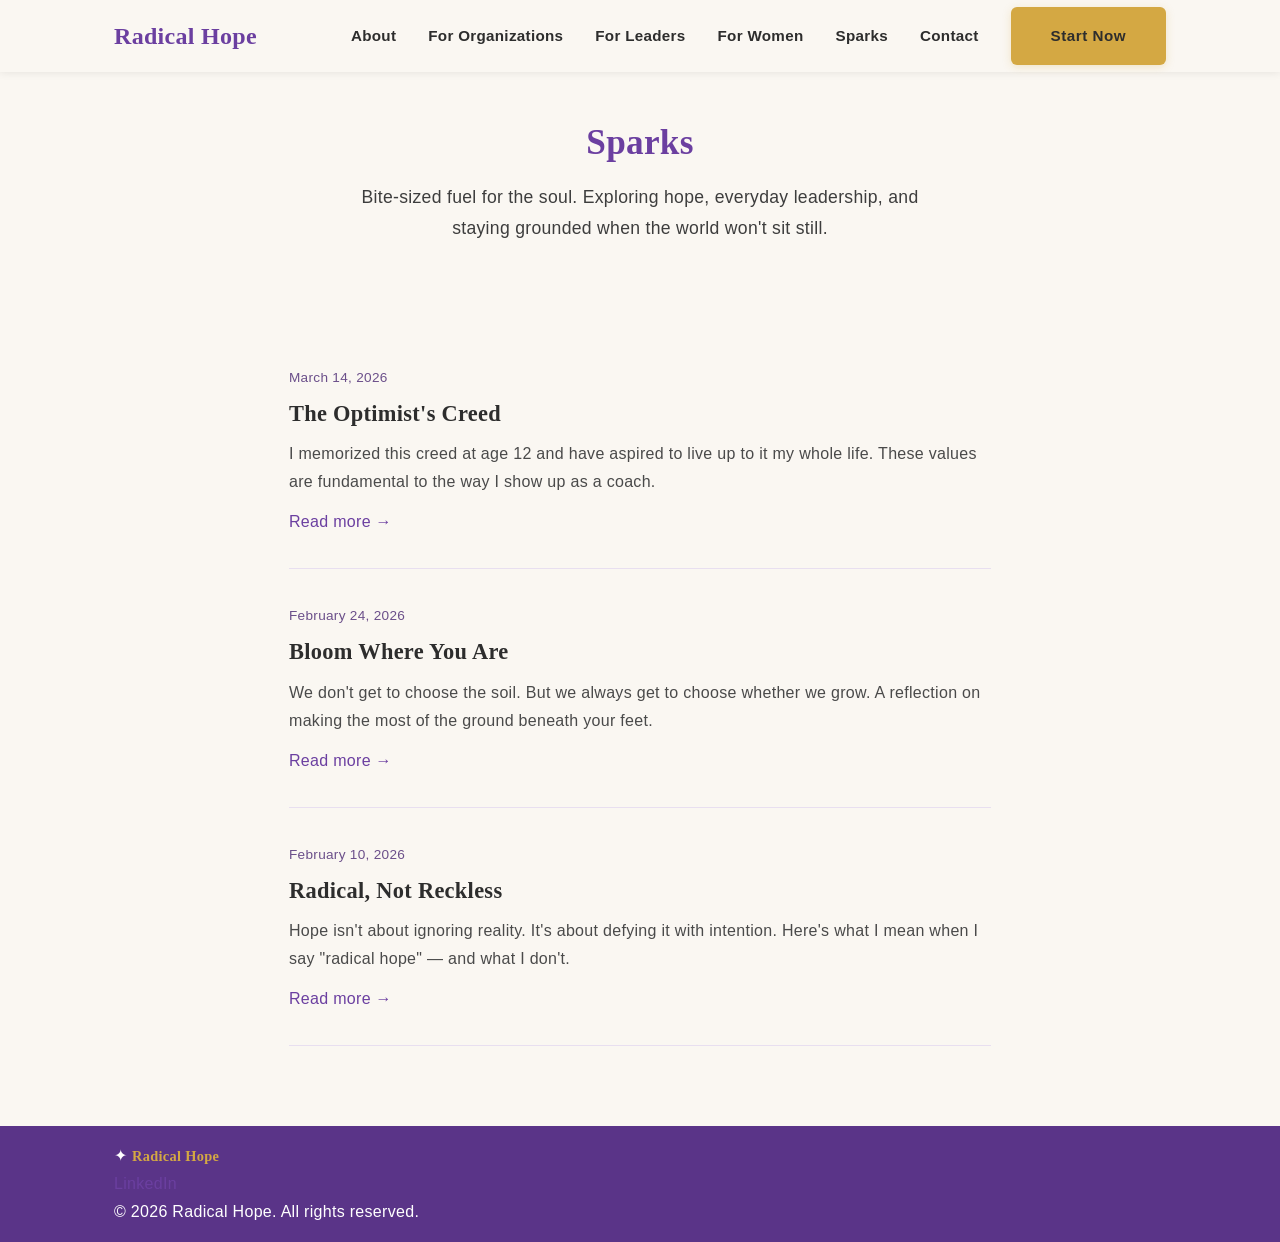
<file: blog.html>
<!DOCTYPE html>
<html lang="en">
<head>
  <meta charset="UTF-8">
  <meta name="viewport" content="width=device-width, initial-scale=1.0">
  <title>Sparks — Radical Hope</title>
  <meta name="description" content="Bite-sized fuel for the soul. Exploring hope, everyday leadership, and staying grounded when the world won't sit still.">

  <!-- Open Graph / Social Sharing -->
  <meta property="og:title" content="Sparks — Radical Hope">
  <meta property="og:description" content="Bite-sized fuel for the soul. Exploring hope, everyday leadership, and staying grounded when the world won't sit still.">
  <meta property="og:type" content="website">
  <meta property="og:image" content="https://lizelliscoaching.com/images/flower.jpg">
  <meta name="twitter:card" content="summary_large_image">

  <link rel="preconnect" href="https://fonts.googleapis.com">
  <link rel="preconnect" href="https://fonts.gstatic.com" crossorigin>
  <link href="https://fonts.googleapis.com/css2?family=Lato:wght@400;700&family=Playfair+Display:wght@600;700&display=swap" rel="stylesheet">

  <link rel="stylesheet" href="css/style.css">
  <link rel="icon" type="image/png" href="images/favicon.png">

  <meta name="referrer" content="strict-origin-when-cross-origin">

  <meta http-equiv="Content-Security-Policy" content="default-src 'self'; script-src 'self'; style-src 'self' https://fonts.googleapis.com 'unsafe-inline'; font-src 'self' https://fonts.gstatic.com data:; img-src 'self' https://lizelliscoaching.com data:;">
</head>
<body>

  <a href="#main-content" class="skip-link">Skip to main content</a>

  <!-- ========== HEADER / NAV ========== -->
  <header class="site-header">
    <nav class="nav container" aria-label="Main navigation">
      <a href="index.html" class="nav-logo">Radical Hope</a>
      <ul class="nav-links">
        <li><a href="index.html#about">About</a></li>
        <li><a href="index.html#organizations">For Organizations</a></li>
        <li><a href="index.html#leaders">For Leaders</a></li>
        <li><a href="index.html#for-women">For Women</a></li>
        <li><a href="blog.html">Sparks</a></li>
        <li><a href="index.html#contact">Contact</a></li>
        <li><a href="index.html#contact" class="btn btn-primary">Start Now</a></li>
      </ul>
      <button class="nav-toggle" aria-label="Toggle navigation" aria-expanded="false">
        <span></span><span></span><span></span>
      </button>
    </nav>
  </header>

  <main id="main-content">

  <!-- ========== BLOG HEADER ========== -->
  <div class="blog-header container">
    <h1 class="section-title">Sparks</h1>
    <p class="section-subtitle">Bite-sized fuel for the soul. Exploring hope, everyday leadership, and staying grounded when the world won't sit still.</p>
  </div>

  <!-- ========== BLOG LIST ========== -->
  <div class="blog-list container">
    <!-- PLACEHOLDER: Add new posts by copying this block and changing the details -->

    <article class="blog-list-item">
      <span class="post-date">March 14, 2026</span>
      <h2><a href="posts/the-optimists-creed.html">The Optimist's Creed</a></h2>
      <p>I memorized this creed at age 12 and have aspired to live up to it my whole life. These values are fundamental to the way I show up as a coach.</p>
      <a href="posts/the-optimists-creed.html" class="read-more">Read more →</a>
    </article>

    <article class="blog-list-item">
      <span class="post-date">February 24, 2026</span>
      <h2><a href="posts/coming-soon.html">Bloom Where You Are</a></h2>
      <p>We don't get to choose the soil. But we always get to choose whether we grow. A reflection on making the most of the ground beneath your feet.</p>
      <a href="posts/coming-soon.html" class="read-more">Read more →</a>
    </article>

    <article class="blog-list-item">
      <span class="post-date">February 10, 2026</span>
      <h2><a href="posts/coming-soon.html">Radical, Not Reckless</a></h2>
      <p>Hope isn't about ignoring reality. It's about defying it with intention. Here's what I mean when I say "radical hope" — and what I don't.</p>
      <a href="posts/coming-soon.html" class="read-more">Read more →</a>
    </article>
  </div>

  </main>

  <!-- ========== FOOTER ========== -->
  <footer class="site-footer">
    <div class="container">
      <div class="footer-content">
        <div class="footer-brand-row">
          <span class="lighthouse-icon" aria-hidden="true">✦</span>
          <span class="footer-brand">Radical Hope</span>
        </div>
        <div class="footer-social">
          <a href="https://www.linkedin.com/in/lizellis11/" target="_blank" rel="noopener noreferrer">LinkedIn</a>
        </div>
      </div>
      <div class="footer-bottom">
        &copy; 2026 Radical Hope. All rights reserved.
      </div>
    </div>
  </footer>

  <script src="js/main.js"></script>
</body>
</html>
</file>
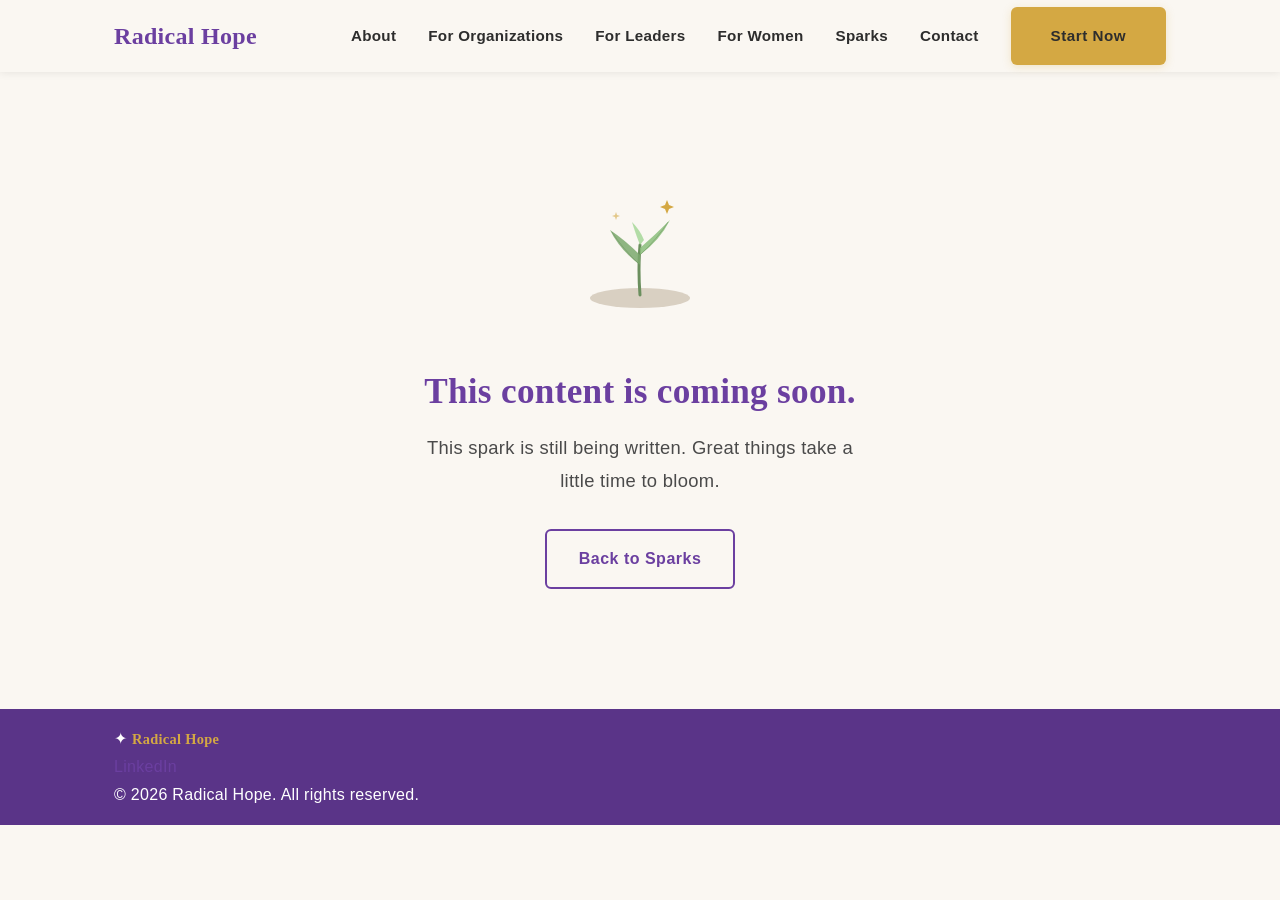
<file: posts/coming-soon.html>
<!DOCTYPE html>
<html lang="en">
<head>
  <meta charset="UTF-8">
  <meta name="viewport" content="width=device-width, initial-scale=1.0">
  <title>Coming Soon — Radical Hope</title>
  <meta name="description" content="This spark is still being written. Check back soon for new content from Radical Hope.">

  <meta property="og:title" content="Coming Soon — Radical Hope">
  <meta property="og:description" content="This spark is still being written. Check back soon.">
  <meta property="og:type" content="website">
  <meta property="og:image" content="https://lizelliscoaching.com/images/flower.jpg">
  <meta name="twitter:card" content="summary_large_image">

  <link rel="preconnect" href="https://fonts.googleapis.com">
  <link rel="preconnect" href="https://fonts.gstatic.com" crossorigin>
  <link href="https://fonts.googleapis.com/css2?family=Lato:wght@400;700&family=Playfair+Display:wght@600;700&display=swap" rel="stylesheet">

  <link rel="stylesheet" href="../css/style.css">
  <link rel="icon" type="image/png" href="../images/favicon.png">

  <meta name="referrer" content="strict-origin-when-cross-origin">

  <meta http-equiv="Content-Security-Policy" content="default-src 'self'; script-src 'self'; style-src 'self' https://fonts.googleapis.com 'unsafe-inline'; font-src 'self' https://fonts.gstatic.com data:; img-src 'self' https://lizelliscoaching.com data:;">

  <style>
    .coming-soon {
      text-align: center;
      padding-top: 160px;
      padding-bottom: 120px;
      min-height: 70vh;
      display: flex;
      flex-direction: column;
      align-items: center;
      justify-content: center;
    }

    /* Animated sprouting seedling */
    .coming-soon-graphic {
      margin-bottom: 40px;
    }

    .coming-soon-graphic svg {
      width: 160px;
      height: 160px;
    }

    /* Gentle floating animation on the leaves */
    @keyframes sway {
      0%, 100% { transform: rotate(-2deg); }
      50% { transform: rotate(2deg); }
    }

    .leaf-group {
      transform-origin: 80px 120px;
      animation: sway 4s ease-in-out infinite;
    }

    /* Soft pulse on the sparkle */
    @keyframes sparkle {
      0%, 100% { opacity: 0.4; }
      50% { opacity: 1; }
    }

    .sparkle {
      animation: sparkle 3s ease-in-out infinite;
    }

    .coming-soon h1 {
      font-family: 'Playfair Display', serif;
      font-size: 2.2rem;
      color: var(--purple);
      margin-bottom: 16px;
    }

    .coming-soon p {
      font-size: 1.15rem;
      color: #4A4A4A;
      max-width: 440px;
      margin: 0 auto 32px auto;
      line-height: 1.8;
    }

    @media (max-width: 600px) {
      .coming-soon {
        padding-top: 120px;
        padding-bottom: 80px;
      }

      .coming-soon h1 {
        font-size: 1.8rem;
      }

      .coming-soon-graphic svg {
        width: 120px;
        height: 120px;
      }
    }
  </style>
</head>
<body>

  <a href="#main-content" class="skip-link">Skip to main content</a>

  <!-- ========== HEADER / NAV ========== -->
  <header class="site-header">
    <nav class="nav container" aria-label="Main navigation">
      <a href="../index.html" class="nav-logo">Radical Hope</a>
      <ul class="nav-links">
        <li><a href="../index.html#about">About</a></li>
        <li><a href="../index.html#organizations">For Organizations</a></li>
        <li><a href="../index.html#leaders">For Leaders</a></li>
        <li><a href="../index.html#for-women">For Women</a></li>
        <li><a href="../blog.html">Sparks</a></li>
        <li><a href="../index.html#contact">Contact</a></li>
        <li><a href="../index.html#contact" class="btn btn-primary">Start Now</a></li>
      </ul>
      <button class="nav-toggle" aria-label="Toggle navigation" aria-expanded="false">
        <span></span><span></span><span></span>
      </button>
    </nav>
  </header>

  <main id="main-content">
    <div class="container">
      <div class="coming-soon">

        <!-- Sprouting seedling illustration -->
        <div class="coming-soon-graphic" aria-hidden="true">
          <svg viewBox="0 0 160 160" xmlns="http://www.w3.org/2000/svg">
            <!-- Soil -->
            <ellipse cx="80" cy="138" rx="50" ry="10" fill="#8B7355" opacity="0.3"/>

            <!-- Stem -->
            <path d="M80 135 Q78 110 80 85" stroke="#6B8F5E" stroke-width="3" fill="none" stroke-linecap="round"/>

            <!-- Left leaf -->
            <g class="leaf-group">
              <path d="M80 105 Q60 90 50 70 Q65 80 80 95" fill="#7CAA6E" opacity="0.85"/>
              <path d="M80 105 Q62 88 52 72" stroke="#6B8F5E" stroke-width="1" fill="none" opacity="0.5"/>
            </g>

            <!-- Right leaf -->
            <g class="leaf-group" style="animation-delay: -2s;">
              <path d="M80 95 Q100 80 110 60 Q95 75 80 88" fill="#8BBF7C" opacity="0.85"/>
              <path d="M80 95 Q98 78 108 62" stroke="#6B8F5E" stroke-width="1" fill="none" opacity="0.5"/>
            </g>

            <!-- Small top leaf (new growth) -->
            <path d="M80 85 Q75 72 72 62 Q80 70 84 80" fill="#A0D492" opacity="0.8"/>

            <!-- Gold sparkle -->
            <g class="sparkle">
              <path d="M105 45 L107 40 L109 45 L114 47 L109 49 L107 54 L105 49 L100 47 Z" fill="#D4A843"/>
            </g>

            <!-- Small sparkle -->
            <g class="sparkle" style="animation-delay: -1.5s;">
              <path d="M55 55 L56 52 L57 55 L60 56 L57 57 L56 60 L55 57 L52 56 Z" fill="#D4A843" opacity="0.6"/>
            </g>
          </svg>
        </div>

        <h1>This content is coming soon.</h1>
        <p>This spark is still being written. Great things take a little time to bloom.</p>
        <a href="../blog.html" class="btn btn-outline">Back to Sparks</a>

      </div>
    </div>
  </main>

  <!-- ========== FOOTER ========== -->
  <footer class="site-footer">
    <div class="container">
      <div class="footer-content">
        <div class="footer-brand-row">
          <span class="lighthouse-icon" aria-hidden="true">&#10022;</span>
          <span class="footer-brand">Radical Hope</span>
        </div>
        <div class="footer-social">
          <a href="https://www.linkedin.com/in/lizellis11/" target="_blank" rel="noopener noreferrer">LinkedIn</a>
        </div>
      </div>
      <div class="footer-bottom">
        &copy; 2026 Radical Hope. All rights reserved.
      </div>
    </div>
  </footer>

  <script src="../js/main.js"></script>
</body>
</html>
</file>
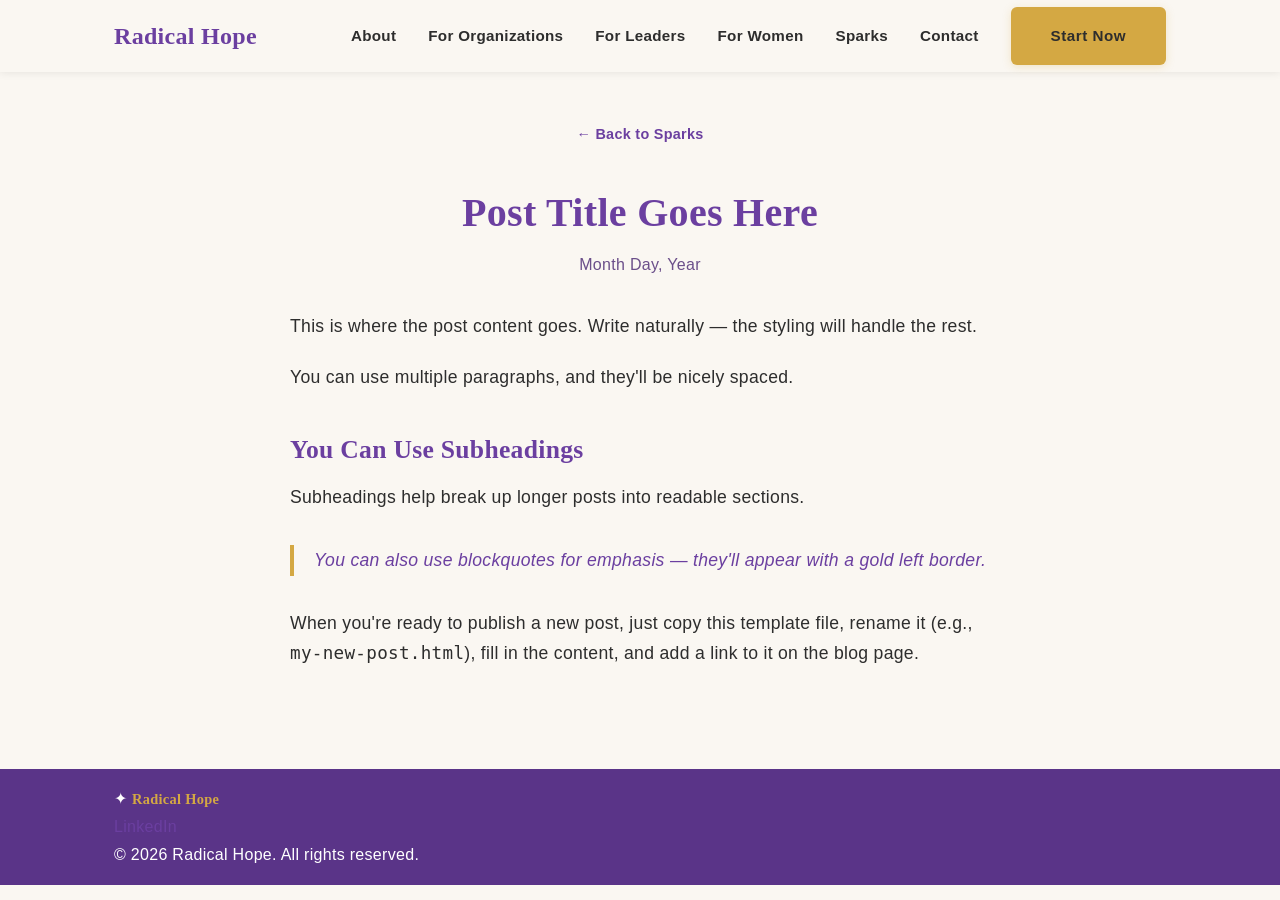
<file: posts/template.html>
<!DOCTYPE html>
<html lang="en">
<head>
  <meta charset="UTF-8">
  <meta name="viewport" content="width=device-width, initial-scale=1.0">
  <!-- PLACEHOLDER: Change the title, description, and OG tags for each new post -->
  <title>Post Title — Radical Hope</title>
  <meta name="description" content="A reflection from Radical Hope.">

  <!-- Open Graph / Social Sharing — update these for each post -->
  <meta property="og:title" content="Post Title — Radical Hope">
  <meta property="og:description" content="A reflection from Radical Hope.">
  <meta property="og:type" content="article">
  <meta property="og:image" content="https://lizelliscoaching.com/images/flower.jpg">
  <meta name="twitter:card" content="summary_large_image">

  <link rel="preconnect" href="https://fonts.googleapis.com">
  <link rel="preconnect" href="https://fonts.gstatic.com" crossorigin>
  <link href="https://fonts.googleapis.com/css2?family=Lato:wght@400;700&family=Playfair+Display:wght@600;700&display=swap" rel="stylesheet">

  <!-- Note: CSS path goes up one folder since posts live in /posts/ -->
  <link rel="stylesheet" href="../css/style.css">
  <link rel="icon" type="image/png" href="../images/favicon.png">

  <meta name="referrer" content="strict-origin-when-cross-origin">

  <meta http-equiv="Content-Security-Policy" content="default-src 'self'; script-src 'self'; style-src 'self' https://fonts.googleapis.com 'unsafe-inline'; font-src 'self' https://fonts.gstatic.com data:; img-src 'self' https://lizelliscoaching.com data:;">
</head>
<body>

  <a href="#main-content" class="skip-link">Skip to main content</a>

  <!-- ========== HEADER / NAV ========== -->
  <header class="site-header">
    <nav class="nav container" aria-label="Main navigation">
      <a href="../index.html" class="nav-logo">Radical Hope</a>
      <ul class="nav-links">
        <li><a href="../index.html#about">About</a></li>
        <li><a href="../index.html#organizations">For Organizations</a></li>
        <li><a href="../index.html#leaders">For Leaders</a></li>
        <li><a href="../index.html#for-women">For Women</a></li>
        <li><a href="../blog.html">Sparks</a></li>
        <li><a href="../index.html#contact">Contact</a></li>
        <li><a href="../index.html#contact" class="btn btn-primary">Start Now</a></li>
      </ul>
      <button class="nav-toggle" aria-label="Toggle navigation" aria-expanded="false">
        <span></span><span></span><span></span>
      </button>
    </nav>
  </header>

  <main id="main-content">
  <!-- ========== POST CONTENT ========== -->
  <div class="container">
    <div class="post-header">
      <a href="../blog.html" class="back-link">← Back to Sparks</a>
      <!-- PLACEHOLDER: Change the title and date for each new post -->
      <h1>Post Title Goes Here</h1>
      <span class="post-date">Month Day, Year</span>
    </div>

    <article class="post-body">
      <!-- PLACEHOLDER: Write your post content below -->

      <p>This is where the post content goes. Write naturally — the styling will handle the rest.</p>

      <p>You can use multiple paragraphs, and they'll be nicely spaced.</p>

      <h2>You Can Use Subheadings</h2>

      <p>Subheadings help break up longer posts into readable sections.</p>

      <blockquote>
        You can also use blockquotes for emphasis — they'll appear with a gold left border.
      </blockquote>

      <p>When you're ready to publish a new post, just copy this template file, rename it (e.g., <code>my-new-post.html</code>), fill in the content, and add a link to it on the blog page.</p>
    </article>
  </div>

  </main>

  <!-- ========== FOOTER ========== -->
  <footer class="site-footer">
    <div class="container">
      <div class="footer-content">
        <div class="footer-brand-row">
          <span class="lighthouse-icon" aria-hidden="true">✦</span>
          <span class="footer-brand">Radical Hope</span>
        </div>
        <div class="footer-social">
          <a href="https://www.linkedin.com/in/lizellis11/" target="_blank" rel="noopener noreferrer">LinkedIn</a>
        </div>
      </div>
      <div class="footer-bottom">
        &copy; 2026 Radical Hope. All rights reserved.
      </div>
    </div>
  </footer>

  <script src="../js/main.js"></script>
</body>
</html>
</file>
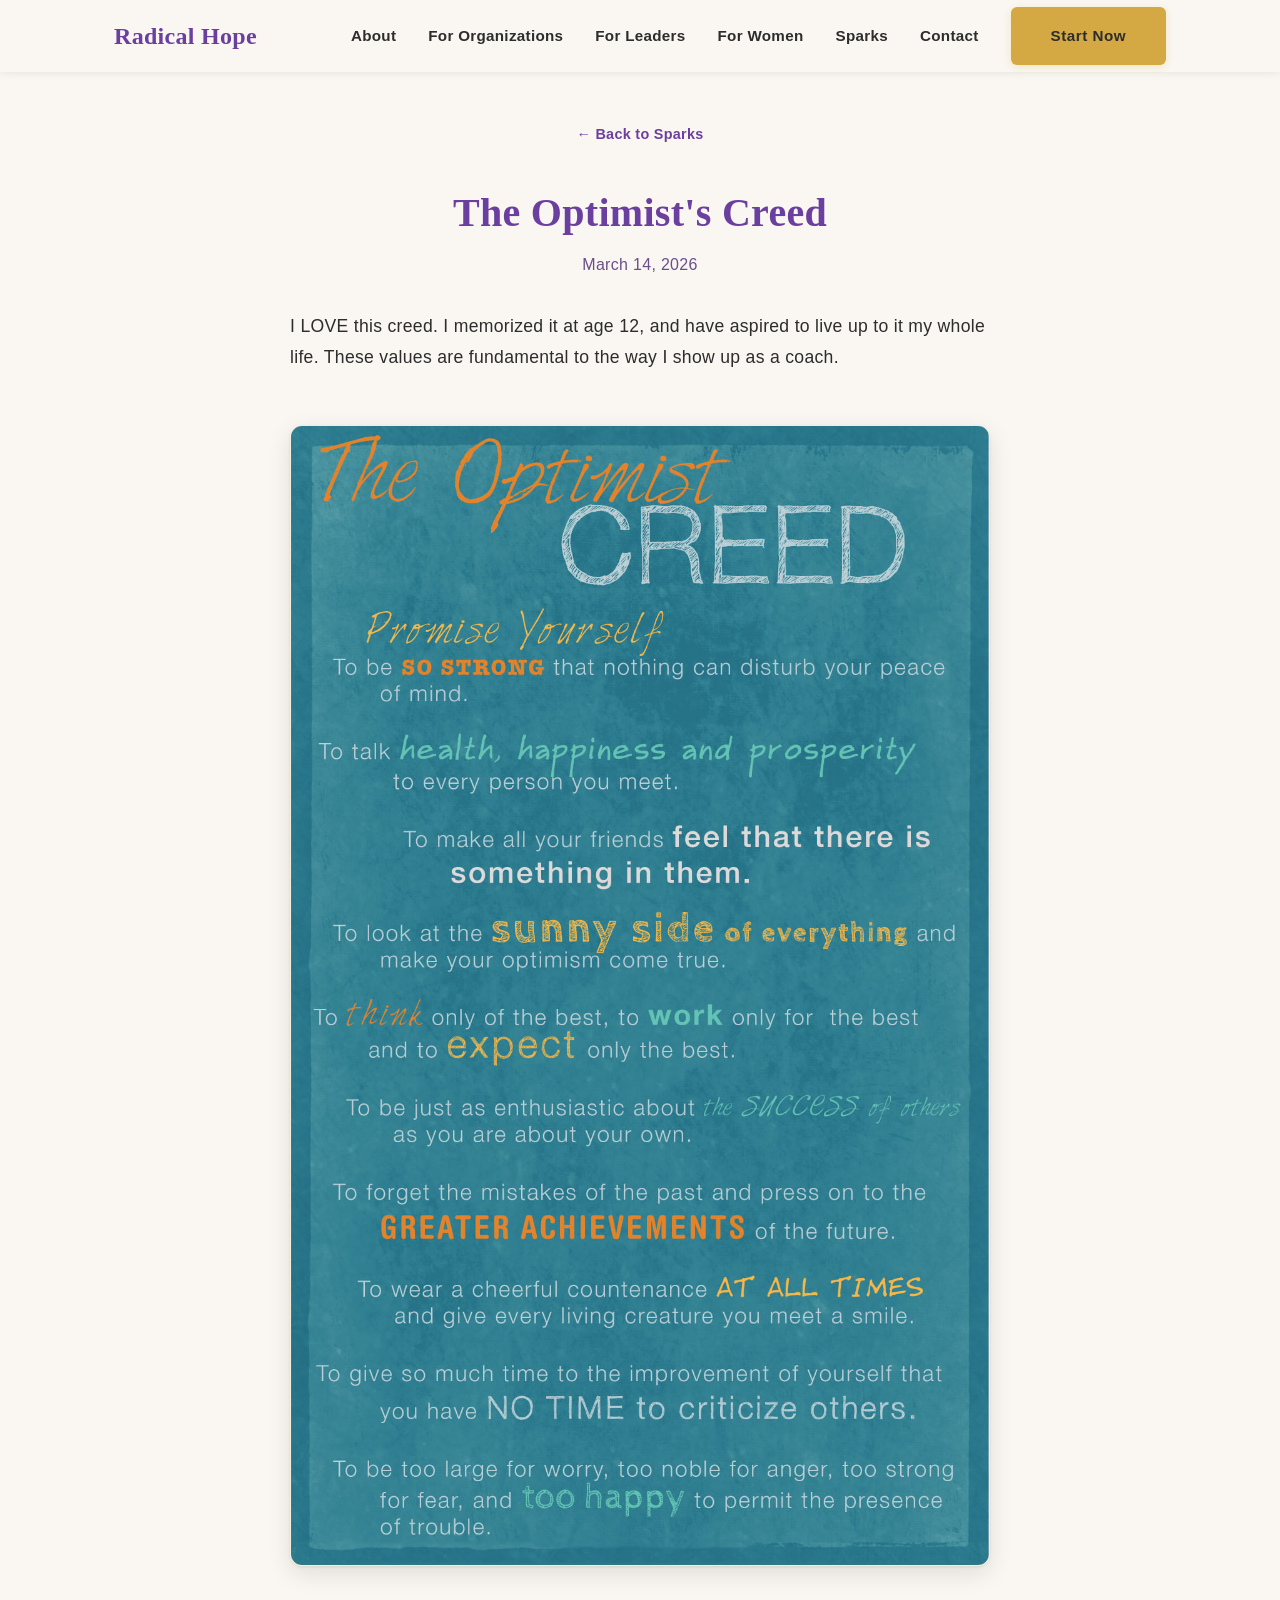
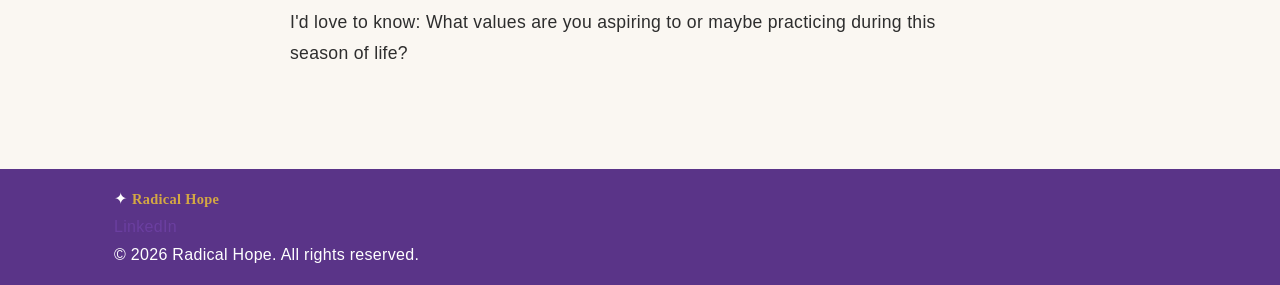
<file: posts/the-optimists-creed.html>
<!DOCTYPE html>
<html lang="en">
<head>
  <meta charset="UTF-8">
  <meta name="viewport" content="width=device-width, initial-scale=1.0">
  <title>The Optimist's Creed — Radical Hope</title>
  <meta name="description" content="The Optimist's Creed by Christian D. Larson — and a reflection on the values that shape how we show up.">

  <!-- Open Graph / Social Sharing -->
  <meta property="og:title" content="The Optimist's Creed — Radical Hope">
  <meta property="og:description" content="I memorized this creed at age 12 and have aspired to live up to it my whole life.">
  <meta property="og:type" content="article">
  <meta property="og:image" content="https://lizelliscoaching.com/images/optimists-creed.jpg">
  <meta name="twitter:card" content="summary_large_image">

  <link rel="preconnect" href="https://fonts.googleapis.com">
  <link rel="preconnect" href="https://fonts.gstatic.com" crossorigin>
  <link href="https://fonts.googleapis.com/css2?family=Lato:wght@400;700&family=Playfair+Display:wght@600;700&display=swap" rel="stylesheet">

  <link rel="stylesheet" href="../css/style.css">
  <link rel="icon" type="image/png" href="../images/favicon.png">

  <meta name="referrer" content="strict-origin-when-cross-origin">

  <meta http-equiv="Content-Security-Policy" content="default-src 'self'; script-src 'self'; style-src 'self' https://fonts.googleapis.com 'unsafe-inline'; font-src 'self' https://fonts.gstatic.com data:; img-src 'self' https://lizelliscoaching.com data:;">
</head>
<body>

  <a href="#main-content" class="skip-link">Skip to main content</a>

  <!-- ========== HEADER / NAV ========== -->
  <header class="site-header">
    <nav class="nav container" aria-label="Main navigation">
      <a href="../index.html" class="nav-logo">Radical Hope</a>
      <ul class="nav-links">
        <li><a href="../index.html#about">About</a></li>
        <li><a href="../index.html#organizations">For Organizations</a></li>
        <li><a href="../index.html#leaders">For Leaders</a></li>
        <li><a href="../index.html#for-women">For Women</a></li>
        <li><a href="../blog.html">Sparks</a></li>
        <li><a href="../index.html#contact">Contact</a></li>
        <li><a href="../index.html#contact" class="btn btn-primary">Start Now</a></li>
      </ul>
      <button class="nav-toggle" aria-label="Toggle navigation" aria-expanded="false">
        <span></span><span></span><span></span>
      </button>
    </nav>
  </header>

  <main id="main-content">
  <!-- ========== POST CONTENT ========== -->
  <div class="container">
    <div class="post-header">
      <a href="../blog.html" class="back-link">← Back to Sparks</a>
      <h1>The Optimist's Creed</h1>
      <span class="post-date">March 14, 2026</span>
    </div>

    <article class="post-body">
      <p>I LOVE this creed. I memorized it at age 12, and have aspired to live up to it my whole life. These values are fundamental to the way I show up as a coach.</p>

      <img src="../images/optimists-creed.jpg" alt="The Optimist's Creed by Christian D. Larson" class="post-image" loading="lazy">

      <p>I'd love to know: What values are you aspiring to or maybe practicing during this season of life?</p>
    </article>
  </div>

  </main>

  <!-- ========== FOOTER ========== -->
  <footer class="site-footer">
    <div class="container">
      <div class="footer-content">
        <div class="footer-brand-row">
          <span class="lighthouse-icon" aria-hidden="true">✦</span>
          <span class="footer-brand">Radical Hope</span>
        </div>
        <div class="footer-social">
          <a href="https://www.linkedin.com/in/lizellis11/" target="_blank" rel="noopener noreferrer">LinkedIn</a>
        </div>
      </div>
      <div class="footer-bottom">
        &copy; 2026 Radical Hope. All rights reserved.
      </div>
    </div>
  </footer>

  <script src="../js/main.js"></script>
</body>
</html>
</file>
<file: css/style.css>
/* ============================================
   RADICAL HOPE — Global Styles
   ============================================ */

/* --- Color Variables & Base Setup --- */
:root {
  --purple: #6B3FA0;
  --purple-dark: #5A3488;
  --gold: #D4A843;
  --gold-text: #B8860B;
  --gold-light: #E8C96A;
  --ivory: #FAF7F2;
  --charcoal: #2D2D2D;
  --lavender: #E8DFF0;
  --white: #FFFFFF;
  --shadow: rgba(0, 0, 0, 0.08);
  --shadow-hover: rgba(0, 0, 0, 0.15);
}

* {
  margin: 0;
  padding: 0;
  box-sizing: border-box;
}

html {
  scroll-behavior: smooth;
  font-size: 16px;
}

body {
  font-family: 'Lato', sans-serif;
  color: var(--charcoal);
  background-color: var(--ivory);
  line-height: 1.75;
  letter-spacing: 0.3px;
}

h1, h2, h3, h4 {
  font-family: 'Playfair Display', serif;
  line-height: 1.3;
}

a {
  color: var(--purple);
  text-decoration: none;
  transition: color 0.3s ease;
}

a:hover {
  color: var(--gold-text);
}

img {
  max-width: 100%;
  height: auto;
}

/* --- Skip Link (Accessibility) --- */
.skip-link {
  position: absolute;
  top: -100%;
  left: 16px;
  background: var(--purple);
  color: var(--white);
  padding: 8px 16px;
  border-radius: 0 0 6px 6px;
  z-index: 2000;
  font-weight: 700;
  transition: top 0.2s ease;
}

.skip-link:focus {
  top: 0;
  color: var(--white);
}

/* --- Focus Styles (Accessibility) --- */
*:focus-visible {
  outline: 3px solid var(--gold);
  outline-offset: 2px;
}

/* --- Utility Classes --- */
.container {
  max-width: 1100px;
  margin: 0 auto;
  padding: 0 24px;
}

.section {
  padding: 80px 0;
}

.section-title {
  font-size: 2.2rem;
  color: var(--purple);
  margin-bottom: 16px;
  text-align: center;
}

.section-subtitle {
  font-size: 1.1rem;
  color: #3D3D3D;
  text-align: center;
  max-width: 600px;
  margin: 0 auto 48px auto;
}

/* Placeholder content marker */
.placeholder-note {
  display: none; /* Hidden on the live site; visible in code as a comment */
}

/* --- Buttons --- */
.btn {
  display: inline-block;
  padding: 14px 32px;
  border-radius: 6px;
  font-family: 'Lato', sans-serif;
  font-size: 1rem;
  font-weight: 700;
  letter-spacing: 0.5px;
  cursor: pointer;
  transition: all 0.4s ease;
  border: none;
}

.btn-primary {
  background-color: var(--gold);
  color: var(--charcoal);
  padding: 16px 40px;
  box-shadow: 0 2px 8px rgba(212, 168, 67, 0.25);
}

.btn-primary:hover {
  background-color: var(--gold-light);
  color: var(--charcoal);
  transform: translateY(-2px);
  box-shadow: 0 8px 20px rgba(212, 168, 67, 0.35);
}

.btn-outline {
  background-color: transparent;
  color: var(--purple);
  border: 2px solid var(--purple);
}

.btn-outline:hover {
  background-color: var(--purple);
  color: var(--white);
  transform: translateY(-2px);
}


/* ============================================
   HEADER / NAVIGATION
   ============================================ */
.site-header {
  position: fixed;
  top: 0;
  left: 0;
  width: 100%;
  z-index: 1000;
  background-color: rgba(250, 247, 242, 0.95);
  backdrop-filter: blur(8px);
  box-shadow: 0 1px 8px var(--shadow);
  transition: background-color 0.3s ease;
}

.nav {
  display: flex;
  justify-content: space-between;
  align-items: center;
  height: 72px;
}

.nav-logo {
  font-family: 'Playfair Display', serif;
  font-size: 1.5rem;
  font-weight: 700;
  color: var(--purple);
}

.nav-logo:hover {
  color: var(--purple);
}

.nav-links {
  display: flex;
  list-style: none;
  gap: 32px;
  align-items: center;
}

.nav-links a {
  font-size: 0.95rem;
  font-weight: 600;
  color: var(--charcoal);
  position: relative;
}

.nav-links a::after {
  content: '';
  position: absolute;
  bottom: -4px;
  left: 0;
  width: 0;
  height: 2px;
  background-color: var(--gold);
  transition: width 0.4s ease;
}

.nav-links a:hover {
  color: var(--purple);
}

.nav-links a:hover::after {
  width: 100%;
}

/* Hamburger menu button — hidden on desktop */
.nav-toggle {
  display: none;
  background: none;
  border: none;
  cursor: pointer;
  padding: 8px;
}

.nav-toggle span {
  display: block;
  width: 24px;
  height: 2px;
  background-color: var(--charcoal);
  margin: 6px 0;
  transition: all 0.3s ease;
}


/* ============================================
   HERO SECTION
   ============================================ */
.hero {
  padding-top: 140px; /* 72px for fixed header + generous breathing room */
  padding-bottom: 80px;
  min-height: auto;
  display: flex;
  align-items: center;
  /* Subtle lighthouse beam gradient from top-right */
  background:
    radial-gradient(ellipse at 85% 20%, rgba(212, 168, 67, 0.12) 0%, transparent 50%),
    radial-gradient(ellipse at 15% 80%, rgba(107, 63, 160, 0.08) 0%, transparent 50%),
    var(--ivory);
}

.hero .container {
  display: flex;
  align-items: center;
  gap: 64px;
}

.hero-text {
  flex: 1;
}

.hero-text h1 {
  font-size: 3.5rem;
  font-weight: 700;
  color: var(--purple);
  margin-bottom: 16px;
  letter-spacing: -1px;
  text-shadow: 0 2px 8px rgba(0, 0, 0, 0.06);
}

.hero-text h1 .accent {
  color: var(--gold-text);
}

.hero-text .tagline {
  font-size: 1.25rem;
  margin-bottom: 32px;
  color: #4A4A4A;
  max-width: 500px;
  line-height: 1.8;
  letter-spacing: 0.3px;
}

.hero-image {
  flex: 0 0 380px;
}

.hero-image img {
  border-radius: 12px;
  box-shadow:
    0 1px 3px rgba(0, 0, 0, 0.08),
    0 8px 32px rgba(0, 0, 0, 0.12);
  border: 1px solid rgba(212, 168, 67, 0.15);
}


/* ============================================
   ABOUT SECTION
   ============================================ */
.about {
  background-color: var(--ivory);
}

.about-grid {
  display: grid;
  grid-template-columns: 300px 1fr;
  gap: 64px;
  align-items: center;
  max-width: 900px;
  margin: 0 auto;
}

.about-image img {
  width: 100%;
  border-radius: 12px;
  box-shadow: 0 8px 32px rgba(0, 0, 0, 0.1);
  border: 1px solid rgba(212, 168, 67, 0.12);
}

.about-title {
  text-align: left;
}

.about-content {
  font-size: 1.1rem;
}

.about-content p {
  margin-bottom: 20px;
}

.about-content .highlight {
  color: var(--purple);
  font-weight: 700;
}

.about-links {
  display: flex;
  gap: 24px;
  margin-top: 16px;
}

.social-link {
  display: inline-flex;
  align-items: center;
  gap: 6px;
  color: var(--purple);
  opacity: 0.7;
  font-size: 0.85rem;
  font-weight: 600;
  transition: opacity 0.3s ease, color 0.3s ease;
}

.social-link:hover {
  opacity: 1;
  color: var(--gold);
}

/* Angel wordmark — match the muted purple of other social links */
.angel-wordmark {
  height: 18px;
  width: auto;
  filter: brightness(0) saturate(100%) invert(25%) sepia(50%) saturate(1500%) hue-rotate(250deg) brightness(80%);
}


/* ============================================
   FOR ORGANIZATIONS SECTION
   ============================================ */
.organizations {
  /* Mirrored version of the hero gradient — gold glow from the right */
  background:
    radial-gradient(ellipse at 15% 20%, rgba(107, 63, 160, 0.06) 0%, transparent 50%),
    radial-gradient(ellipse at 85% 80%, rgba(212, 168, 67, 0.10) 0%, transparent 50%),
    var(--ivory);
}


/* ============================================
   SPEAKING SECTION
   ============================================ */
.speaking-grid {
  display: grid;
  grid-template-columns: 1fr 1fr;
  gap: 48px;
  margin-bottom: 48px;
}

/* When a speaking-grid has only one child, let it span full width */
.speaking-grid > :only-child {
  grid-column: 1 / -1;
}

.speaking-grid + .speaking-grid {
  padding-top: 48px;
  border-top: 1px solid rgba(107, 63, 160, 0.1);
}

.speaking-description h3 {
  font-size: 1.5rem;
  color: var(--purple);
  margin-bottom: 16px;
  border-left: 4px solid var(--gold);
  padding-left: 16px;
}

.speaking-description p {
  margin-bottom: 16px;
}

/* Workshop context line (subtitle under workshop headings) */
.workshop-context {
  font-family: 'Playfair Display', serif;
  font-style: italic;
  font-size: 1.1rem;
  color: #8A6914;
  margin-bottom: 16px;
}

/* Takeaways list */
.takeaways {
  list-style: none;
  padding: 0;
}

.takeaways li {
  padding: 12px 0;
  padding-left: 28px;
  position: relative;
  border-bottom: 1px solid rgba(107, 63, 160, 0.1);
}

.takeaways li::before {
  content: '✦';
  position: absolute;
  left: 0;
  color: var(--gold);
}

/* Space between takeaways list and CTA button */
.takeaways + .btn,
.takeaways ~ .btn {
  margin-top: 24px;
}


/* Testimonials */
.testimonials {
  display: grid;
  grid-template-columns: repeat(auto-fit, minmax(300px, 1fr));
  gap: 32px;
  margin-top: 60px;
  padding-top: 60px;
  border-top: 1px solid rgba(107, 63, 160, 0.1);
}

.testimonial-card {
  background: var(--white);
  padding: 32px;
  border-radius: 12px;
  box-shadow: 0 4px 16px var(--shadow);
  border: 1px solid rgba(212, 168, 67, 0.15);
  position: relative;
  transition: all 0.4s ease;
}

.testimonial-card:hover {
  box-shadow: 0 12px 32px rgba(0, 0, 0, 0.12);
  border-color: rgba(212, 168, 67, 0.3);
  transform: translateY(-2px);
}

.testimonial-card::before {
  content: '\201C';
  font-family: 'Playfair Display', serif;
  font-size: 4rem;
  color: var(--gold);
  position: absolute;
  top: 8px;
  left: 20px;
  line-height: 1;
  opacity: 0.3;
}

.testimonial-card p::after {
  content: '\201D';
  font-family: 'Playfair Display', serif;
  font-size: 4rem;
  color: var(--gold);
  display: block;
  text-align: right;
  line-height: 0.5;
  margin-top: 8px;
  opacity: 0.3;
}

.testimonial-card p {
  font-style: italic;
  margin-bottom: 16px;
  padding-top: 24px;
}

.testimonial-card .attribution {
  font-weight: 700;
  font-style: normal;
  color: var(--purple);
  font-size: 0.9rem;
}


/* ============================================
   FOR LEADERS SECTION
   ============================================ */
.leaders {
  background-color: var(--lavender);
  padding: 100px 0;
  background-image:
    radial-gradient(circle at 2% 50%, rgba(212, 168, 67, 0.02) 0%, transparent 50%),
    radial-gradient(circle at 98% 50%, rgba(107, 63, 160, 0.02) 0%, transparent 50%);
}

.leaders .speaking-grid {
  align-items: start;
}

.leaders .speaking-grid > div:last-child {
  display: flex;
  justify-content: center;
}

.leaders .speaking-grid > div:last-child img.post-image {
  max-height: 620px;
  width: auto;
  object-fit: contain;
  border-radius: 12px;
  margin: 0;
  box-shadow: none;
}

/* Women's Haven Callout */
.haven-callout {
  margin-top: 80px;
  background: var(--white);
  border-radius: 16px;
  padding: 56px;
  text-align: center;
  box-shadow: 0 8px 32px rgba(0, 0, 0, 0.1);
  border-top: 4px solid var(--gold);
  border: 2px solid rgba(212, 168, 67, 0.2);
  border-top: 4px solid var(--gold);
}

.haven-callout h3 {
  font-size: 1.6rem;
  color: var(--purple);
  margin-bottom: 24px;
}

.haven-callout p {
  max-width: 650px;
  margin: 0 auto 24px auto;
  font-size: 1.05rem;
  line-height: 1.8;
}

.haven-callout .btn {
  margin-top: 12px;
}


/* ============================================
   SPARKS / BLOG PREVIEW SECTION
   ============================================ */
.reflections {
  background-color: var(--lavender);
}

.posts-grid {
  display: grid;
  grid-template-columns: repeat(auto-fit, minmax(300px, 1fr));
  gap: 32px;
  margin-bottom: 40px;
}

.post-card {
  background: var(--white);
  border-radius: 12px;
  overflow: hidden;
  box-shadow: 0 2px 12px var(--shadow);
  border: 1px solid rgba(212, 168, 67, 0.1);
  transition: all 0.4s ease;
}

.post-card:hover {
  transform: translateY(-6px);
  box-shadow: 0 16px 40px rgba(0, 0, 0, 0.12);
  border-color: rgba(212, 168, 67, 0.25);
}

.post-card-body {
  padding: 24px;
}

.post-card-body .post-date {
  font-size: 0.85rem;
  color: #6B4F8A;
  margin-bottom: 8px;
}

.post-card-body h3 {
  font-size: 1.25rem;
  margin-bottom: 12px;
  color: var(--charcoal);
}

.post-card-body p {
  font-size: 0.95rem;
  color: #4A4A4A;
  margin-bottom: 16px;
}

.post-card-body .read-more {
  font-weight: 700;
  font-size: 0.9rem;
  color: var(--purple);
  display: inline-flex;
  align-items: center;
  gap: 6px;
  transition: gap 0.4s ease, color 0.4s ease;
}

.post-card-body .read-more:hover {
  color: var(--gold-text);
  gap: 10px;
}

.text-center {
  text-align: center;
}


/* ============================================
   CONTACT / BOOK SECTION
   ============================================ */
.contact-grid {
  display: grid;
  grid-template-columns: 1fr 1fr;
  gap: 48px;
  align-items: start;
}

.contact-form h3,
.contact-calendly h3 {
  font-size: 1.5rem;
  color: var(--purple);
  margin-bottom: 24px;
}

/* Form styles */
.contact-form form {
  display: flex;
  flex-direction: column;
  gap: 16px;
}

.form-group label {
  display: block;
  font-weight: 700;
  font-size: 0.9rem;
  margin-bottom: 6px;
  color: var(--charcoal);
}

.form-group input,
.form-group textarea {
  width: 100%;
  padding: 14px 18px;
  border: 2px solid var(--lavender);
  border-radius: 8px;
  font-family: 'Lato', sans-serif;
  font-size: 1rem;
  color: var(--charcoal);
  background: var(--white);
  transition: all 0.3s ease;
}

.form-group input:focus,
.form-group textarea:focus {
  border-color: var(--purple);
  box-shadow: 0 0 0 4px rgba(107, 63, 160, 0.08);
  outline: 3px solid var(--gold);
  outline-offset: 2px;
}

.form-group textarea {
  resize: vertical;
  min-height: 120px;
}

/* Thank-you message after form submission */
@keyframes fadeInUp {
  from {
    opacity: 0;
    transform: translateY(16px);
  }
  to {
    opacity: 1;
    transform: translateY(0);
  }
}

.thank-you-message {
  text-align: center;
  padding: 40px 24px;
  animation: fadeInUp 0.6s ease-out;
}

.thank-you-message h3 {
  font-size: 1.5rem;
  color: var(--purple);
  margin-bottom: 16px;
}

.thank-you-message p {
  font-size: 1.05rem;
  line-height: 1.8;
  max-width: 500px;
  margin: 0 auto 12px auto;
}

.thank-you-message .thank-you-sign-off {
  margin-top: 24px;
}



/* ============================================
   FOOTER
   ============================================ */
.site-footer {
  background-color: var(--purple-dark);
  color: var(--white);
  padding: 16px 0;
}

.footer-line {
  display: flex;
  justify-content: center;
  align-items: center;
  gap: 12px;
  flex-wrap: wrap;
  font-size: 0.85rem;
}

.footer-brand {
  font-family: 'Playfair Display', serif;
  font-size: 0.9rem;
  color: var(--gold);
  font-weight: 700;
}

.footer-sep {
  color: rgba(255, 255, 255, 0.6);
}

.footer-tagline {
  font-family: 'Playfair Display', serif;
  font-style: italic;
  font-size: 0.85rem;
  color: rgba(255, 255, 255, 0.7);
}

.footer-line a {
  color: var(--white);
  opacity: 0.8;
  transition: opacity 0.3s ease, color 0.3s ease;
}

.footer-line a:hover {
  opacity: 1;
  color: var(--gold);
}


/* ============================================
   BLOG LISTING PAGE (blog.html)
   ============================================ */
.blog-header {
  padding-top: 120px;
  padding-bottom: 40px;
  text-align: center;
}

.blog-list {
  max-width: 750px;
  margin: 0 auto;
  padding-bottom: 80px;
}

.blog-list-item {
  padding: 32px 0;
  border-bottom: 1px solid var(--lavender);
}

.blog-list-item .post-date {
  font-size: 0.85rem;
  color: #6B4F8A;
}

.blog-list-item h2 {
  font-size: 1.4rem;
  margin: 8px 0 12px 0;
}

.blog-list-item h2 a {
  color: var(--charcoal);
}

.blog-list-item h2 a:hover {
  color: var(--purple);
}

.blog-list-item p {
  color: #4A4A4A;
  margin-bottom: 12px;
}


/* ============================================
   INDIVIDUAL BLOG POST PAGE
   ============================================ */
.post-header {
  padding-top: 120px;
  padding-bottom: 32px;
  text-align: center;
}

.post-header h1 {
  font-size: 2.5rem;
  color: var(--purple);
  margin-bottom: 12px;
}

.post-header .post-date {
  color: #6B4F8A;
}

.post-body {
  max-width: 700px;
  margin: 0 auto;
  padding-bottom: 80px;
  font-size: 1.1rem;
}

.post-body p {
  margin-bottom: 20px;
}

.post-body .post-image,
.post-image {
  border-radius: 12px;
  margin: 32px 0;
  box-shadow:
    0 1px 3px rgba(0, 0, 0, 0.08),
    0 8px 24px rgba(0, 0, 0, 0.1);
  border: 1px solid rgba(212, 168, 67, 0.12);
}

.post-body h2 {
  font-size: 1.6rem;
  color: var(--purple);
  margin: 40px 0 16px 0;
}

.post-body blockquote {
  border-left: 4px solid var(--gold);
  padding-left: 20px;
  margin: 32px 0;
  font-style: italic;
  color: var(--purple);
}

.back-link {
  display: inline-block;
  margin-bottom: 40px;
  font-weight: 700;
  font-size: 0.9rem;
}


/* ============================================
   RESPONSIVE — Tablet & Mobile
   ============================================ */
@media (max-width: 900px) {
  .hero .container {
    flex-direction: column;
    text-align: center;
  }

  .hero-text .tagline {
    margin-left: auto;
    margin-right: auto;
  }

  .hero-image {
    flex: 0 0 auto;
    max-width: 350px;
    width: 100%;
  }

  .about-grid {
    grid-template-columns: 1fr;
    text-align: center;
  }

  .about-image {
    max-width: 320px;
    margin: 0 auto;
  }

  .about-content {
    text-align: left;
  }

  .speaking-grid {
    grid-template-columns: 1fr;
  }

  .contact-grid {
    grid-template-columns: 1fr;
  }

  .footer-line {
    gap: 8px;
  }

  .leaders {
    padding: 80px 0;
  }
}

@media (max-width: 600px) {
  .hero-text h1 {
    font-size: 2.4rem;
  }

  .section {
    padding: 64px 0;
  }

  .section-title {
    font-size: 1.8rem;
    margin-bottom: 20px;
  }

  /* Mobile navigation */
  .nav-toggle {
    display: block;
    padding: 12px;
  }

  @keyframes slideDown {
    from {
      opacity: 0;
      transform: translateY(-10px);
    }
    to {
      opacity: 1;
      transform: translateY(0);
    }
  }

  .nav-links {
    display: none;
    position: absolute;
    top: 72px;
    left: 0;
    width: 100%;
    background-color: var(--ivory);
    flex-direction: column;
    padding: 24px;
    gap: 8px;
    box-shadow: 0 4px 12px var(--shadow);
    max-height: calc(100vh - 72px);
    overflow-y: auto;
  }

  .nav-links a {
    font-size: 1rem;
    padding: 12px 16px;
    display: block;
  }

  .nav-links.active {
    display: flex;
    animation: slideDown 0.3s ease-out;
  }

  /* Touch-friendly font sizes */
  .section-subtitle {
    font-size: 1rem;
  }

  .post-date {
    font-size: 1rem;
  }

  .form-group label {
    font-size: 1rem;
  }

  .testimonial-card .attribution {
    font-size: 1rem;
  }

  .workshop-context {
    font-size: 1rem;
  }

  /* Touch-friendly social links */
  .social-link {
    font-size: 1rem;
    padding: 8px;
  }

  /* Touch-friendly read more links */
  .post-card-body .read-more {
    font-size: 1rem;
    padding: 8px 0;
    display: inline-block;
  }

  /* Full-width CTA buttons on mobile */
  .speaking-description .btn,
  .haven-callout .btn,
  .hero-text .btn {
    display: block;
    width: 100%;
    text-align: center;
  }

  /* Footer readability */
  .footer-line {
    font-size: 1rem;
  }

  .footer-brand {
    font-size: 1rem;
  }

  .footer-tagline {
    font-size: 1rem;
  }

  .site-footer {
    padding: 24px 0;
  }

  /* Calendly widget sizing */
  .calendly-inline-widget {
    min-width: 100% !important;
    height: 600px !important;
  }

  .post-body {
    max-width: 600px;
  }

  .post-header {
    padding-top: 100px;
  }
}

/* Small phones */
@media (max-width: 375px) {
  .container {
    padding: 0 16px;
  }

  .section {
    padding: 48px 0;
  }

  .section-title {
    font-size: 1.5rem;
  }

  .haven-callout {
    padding: 32px 24px;
  }

  .testimonial-card {
    padding: 24px;
  }
}
</file>
